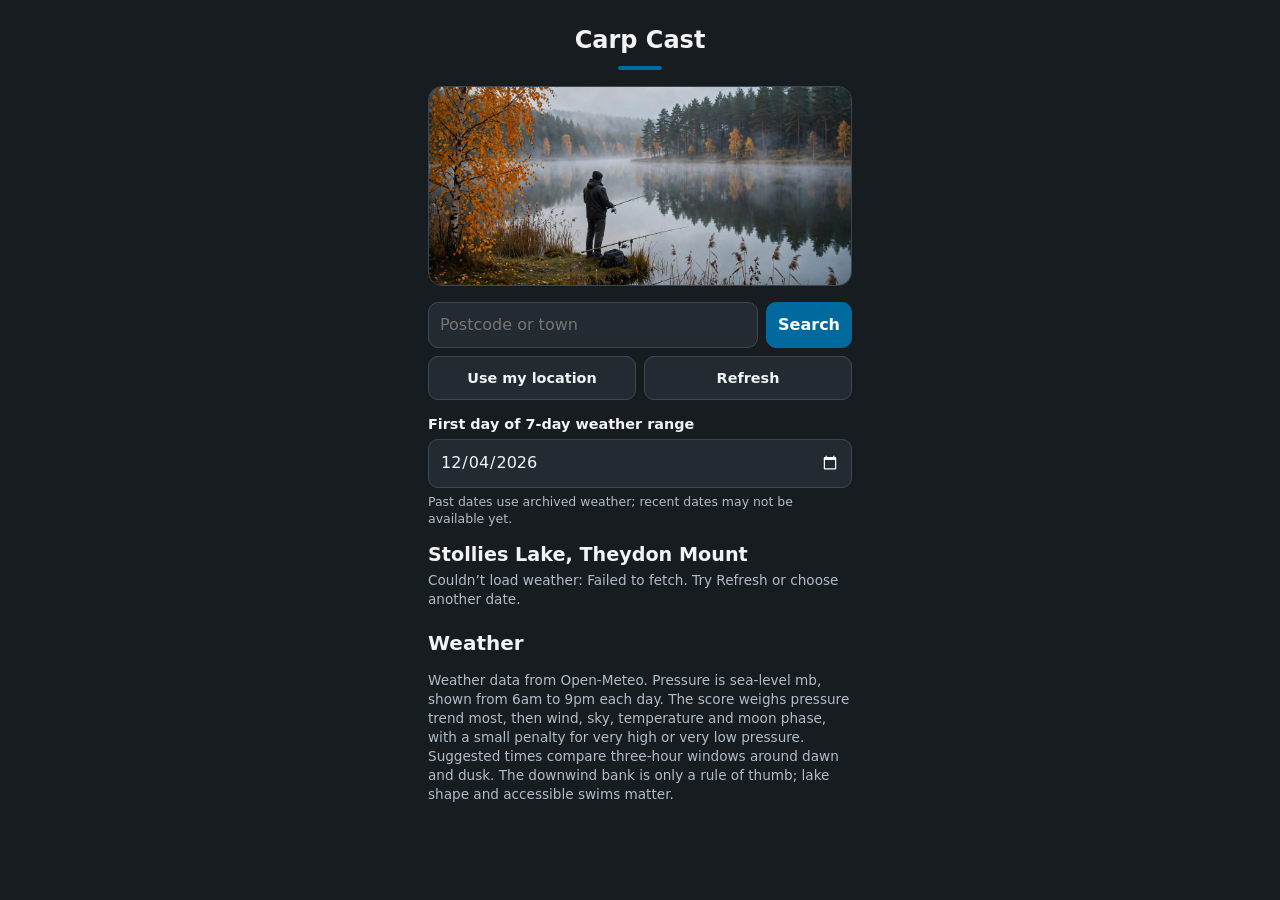
<file: index.html>
<!DOCTYPE html>
<html lang="en">
<head>
  <meta charset="utf-8">
  <meta name="viewport" content="width=device-width, initial-scale=1, viewport-fit=cover">
  <title>Carp Cast</title>
  <link rel="stylesheet" href="css/styles.css">
</head>
<body>
  <main>
    <h1>Carp Cast</h1>
    <img
      class="header-photo"
      src="assets/carp-cast-lake.png"
      alt="Angler fishing at a misty lake at dawn"
      width="1152"
      height="768"
    >

    <!-- Location search supports postcode/town entry and accessible town suggestions. -->
    <form id="search-form">
      <div class="search-field">
        <input
          id="search-input"
          placeholder="Postcode or town"
          autocomplete="off"
          aria-label="Postcode or town"
          role="combobox"
          aria-autocomplete="list"
          aria-controls="search-suggestions"
          aria-expanded="false"
        >
        <ul id="search-suggestions" class="suggestions" role="listbox" hidden></ul>
      </div>
      <button class="go" type="submit">Search</button>
    </form>

    <!-- Quick actions for GPS and refreshing the current forecast. -->
    <div class="tools">
      <button type="button" id="gps-btn">Use my location</button>
      <button type="button" id="refresh-btn">Refresh</button>
    </div>

    <div class="date-picker">
      <label for="start-date">First day of 7-day weather range</label>
      <input id="start-date" type="date">
      <small>Past dates use archived weather; recent dates may not be available yet.</small>
    </div>

    <!-- Current place and live loading/error/updated status. -->
    <div id="place"></div>
    <p id="msg"></p>

    <!-- Best-scoring day summary, populated after the forecast loads. -->
    <div class="best" id="best" hidden></div>

    <h2 class="section-title">Weather</h2>

    <!-- Daily forecast cards, populated by js/ui.js. -->
    <div id="list"></div>

    <p class="note">
      Weather data from Open-Meteo. Pressure is sea-level mb, shown from 6am to 9pm each day.
      The score weighs pressure trend most, then wind, sky, temperature and moon phase,
      with a small penalty for very high or very low pressure. Suggested times compare
      three-hour windows around dawn and dusk. The downwind bank is only a rule of thumb;
      lake shape and accessible swims matter.
    </p>
  </main>

  <!-- Load shared settings/helpers and data/scoring/UI before app startup. -->
  <script src="js/config.js"></script>
  <script src="js/utils.js"></script>
  <script src="js/api.js"></script>
  <script src="js/scoring.js"></script>
  <script src="js/ui.js"></script>
  <script src="js/location.js"></script>
  <script src="js/main.js"></script>
</body>
</html>
</file>
<file: css/styles.css>
/* ==========================================================================
   Carp Cast styles
   ========================================================================== */

/* ---- Colours shared with Fish Weight Calculator ---- */
:root {
  --bg: #171c21;
  --ink: #f1f4f6;
  --mute: #b0bdc6;
  --card: #232a31;
  --line: #3b4852;
  --brand: #006a9f;
  --brand-hover: #087ead;
  --score-slow: #ffffff;
  --score-fair: #ff756b;
  --score-good: #f0bd58;
  --score-great: #71cb91;
  color-scheme: dark;
}

/* ---- Base page ---- */
* {
  box-sizing: border-box;
}

html,
body {
  margin: 0;
}

body {
  background: var(--bg);
  color: var(--ink);
  font-family: system-ui, -apple-system, "Segoe UI", Roboto, sans-serif;
  line-height: 1.4;
  /* Keeps content clear of the iPhone notch and home bar */
  padding: env(safe-area-inset-top, 0) 0 env(safe-area-inset-bottom, 0);
}

main {
  max-width: 460px;
  margin: 0 auto;
  padding: 20px 18px 40px;
}

h1 {
  font-size: 1.5rem;
  font-weight: 800;
  margin: 4px 0 16px;
  text-align: center;
}

h1::after {
  content: "";
  display: block;
  width: 44px;
  height: 4px;
  margin: 8px auto 0;
  background: var(--brand);
  border-radius: 999px;
}

.header-photo {
  display: block;
  width: 100%;
  height: 200px;
  object-fit: cover;
  object-position: center;
  margin: 0 auto 16px;
  border: 1px solid var(--line);
  border-radius: 14px;
}

/* ---- Search form and buttons ---- */
form {
  display: flex;
  gap: 8px;
  margin-bottom: 8px;
  align-items: flex-start;
}

.search-field {
  position: relative;
  flex: 1;
  min-width: 0;
}

input,
button {
  font: inherit;
  border-radius: 10px;
  border: 1px solid var(--line);
  padding: 11px;
  color: var(--ink);
  background: var(--card);
}

input {
  width: 100%;
  min-width: 0;
}

.suggestions {
  position: absolute;
  z-index: 2;
  top: calc(100% + 4px);
  right: 0;
  left: 0;
  max-height: 240px;
  overflow-y: auto;
  margin: 0;
  padding: 4px;
  list-style: none;
  background: var(--card);
  border: 1px solid var(--line);
  border-radius: 10px;
  box-shadow: 0 8px 20px rgb(0 0 0 / 30%);
}

.suggestions li {
  padding: 10px;
  color: var(--ink);
  border-radius: 7px;
  cursor: pointer;
}

.suggestions li[aria-selected="true"],
.suggestions li:hover {
  background: var(--line);
}

.suggestions .suggestion-message {
  color: var(--mute);
  cursor: default;
}

button {
  cursor: pointer;
  font-weight: 600;
}

input:focus-visible,
button:focus-visible {
  outline: 3px solid var(--brand);
  outline-offset: 2px;
}

/* Main "Search" button */
button.go {
  background: var(--brand);
  color: #ffffff;
  border-color: var(--brand);
}

button.go:hover {
  background: var(--brand-hover);
  border-color: var(--brand-hover);
}

.tools button:hover {
  border-color: var(--brand);
}

/* "Use my location" and "Refresh" row */
.tools {
  display: flex;
  gap: 8px;
  margin-bottom: 14px;
}

.tools button {
  flex: 1;
  font-size: 0.9rem;
}

/* Start date for the seven-day forecast window */
.date-picker {
  display: block;
  width: 100%;
  min-width: 0;
  margin: 0 0 14px;
}

.date-picker label {
  display: block;
  margin-bottom: 5px;
  font-size: 0.9rem;
  font-weight: 600;
}

.date-picker small {
  display: block;
  margin-top: 5px;
  color: var(--mute);
  font-size: 0.78rem;
}

.date-picker input[type="date"] {
  display: block;
  /* Reserve room for padding and borders if Safari sizes the control as content-box. */
  width: calc(100% - 24px);
  min-width: 0;
  box-sizing: content-box;
  -webkit-appearance: none;
  appearance: none;
}

/* ---- Place name and status message ---- */
#place {
  font-weight: 800;
  font-size: 1.2rem;
  margin: 4px 0 2px;
}

#msg {
  color: var(--mute);
  font-size: 0.85rem;
  margin: 0 0 12px;
  min-height: 1.2em;
}

/* ---- "Best day" summary card ---- */
.best {
  background: var(--brand);
  color: #ffffff;
  border-radius: 16px;
  padding: 18px;
  margin-bottom: 16px;
}

.best .big {
  font-size: 2.6rem;
  font-weight: 800;
  letter-spacing: -0.02em;
  line-height: 1.05;
}

.best p {
  margin: 4px 0 0;
  opacity: 0.85;
}

.section-title {
  margin: 20px 0 10px;
  font-size: 1.25rem;
  font-weight: 700;
}

/* ---- Daily forecast cards ---- */
.row {
  background: var(--card);
  border: 1px solid var(--line);
  border-radius: 14px;
  padding: 16px;
  margin-bottom: 10px;
}

/* Highlights the best day */
.row.top {
  border-color: var(--brand);
  border-width: 2px;
}

.forecast-header {
  display: flex;
  justify-content: space-between;
  align-items: flex-start;
  gap: 12px;
}

.forecast-main {
  min-width: 0;
}

.day {
  font-weight: 800;
  font-size: 1.2rem;
}

.forecast-condition {
  display: flex;
  align-items: center;
  gap: 8px;
  margin-top: 6px;
  color: var(--ink);
  font-size: 1.1rem;
  font-weight: 700;
}

.weather-icon,
.moon-icon {
  flex: 0 0 auto;
  color: var(--mute);
}

.weather-icon {
  width: 24px;
  height: 24px;
}

.moon-icon {
  width: 22px;
  height: 22px;
}

.moon-value {
  align-items: center;
  gap: 6px;
  font-size: 1.25rem;
}

.temperature,
.rainfall {
  color: var(--mute);
  font-size: 0.9rem;
  margin-top: 4px;
}

.temperature span {
  color: var(--line);
}

.rainfall strong {
  color: var(--ink);
}

/* Big score number on the right of each card */
.sc {
  flex: 0 0 auto;
  min-width: 76px;
  text-align: center;
  font-weight: 800;
  font-size: 3rem;
  line-height: 1;
}

.sc small {
  display: block;
  font-size: 1.2rem;
  font-weight: 600;
  margin-top: 3px;
  text-align: center;
}

.weather-metrics {
  display: grid;
  grid-template-columns: repeat(3, minmax(0, 1fr));
  margin-top: 18px;
  padding: 14px 0;
  border-top: 1px solid var(--line);
  border-bottom: 1px solid var(--line);
}

.metric {
  min-width: 0;
  padding: 0 10px;
}

.metric:first-child {
  padding-left: 0;
}

.metric + .metric {
  border-left: 1px solid var(--line);
}

.metric > span,
.metric small,
.fishing-advice span {
  display: block;
  color: var(--mute);
  font-size: 0.78rem;
}

.metric > .metric-label {
  display: flex;
  align-items: center;
  gap: 4px;
}

.pressure-icon,
.metric-icon {
  width: 16px;
  height: 16px;
  flex: 0 0 auto;
}

.metric strong {
  display: block;
  margin-top: 5px;
  font-size: 1rem;
  overflow-wrap: anywhere;
}

.wind-value {
  align-items: center;
  gap: 5px;
}

.metric strong.wind-value,
.metric strong.moon-value {
  display: flex;
}

.wind-arrow {
  width: 18px;
  height: 18px;
  flex: 0 0 auto;
  color: var(--brand);
}

.metric small {
  margin-top: 2px;
}

.sun-times {
  display: flex;
  justify-content: space-between;
  gap: 10px;
  padding: 12px 0;
  color: var(--mute);
  font-size: 0.85rem;
}

.sun-times strong {
  color: var(--ink);
  margin-left: 4px;
}

.fishing-advice {
  display: grid;
  grid-template-columns: repeat(2, minmax(0, 1fr));
  gap: 12px;
  padding: 12px;
  background: var(--bg);
  border-radius: 10px;
}

.fishing-advice strong {
  display: block;
  margin-top: 3px;
  font-size: 0.9rem;
}

/* Score progress bar along the bottom of each card */
.bar {
  height: 6px;
  border-radius: 3px;
  background: var(--line);
  margin-top: 8px;
  overflow: hidden;
}

.bar i {
  display: block;
  height: 100%;
  border-radius: 3px;
}

/* ---- Footnote ---- */
.note {
  color: var(--mute);
  font-size: 0.85rem;
  margin-top: 14px;
}
</file>
